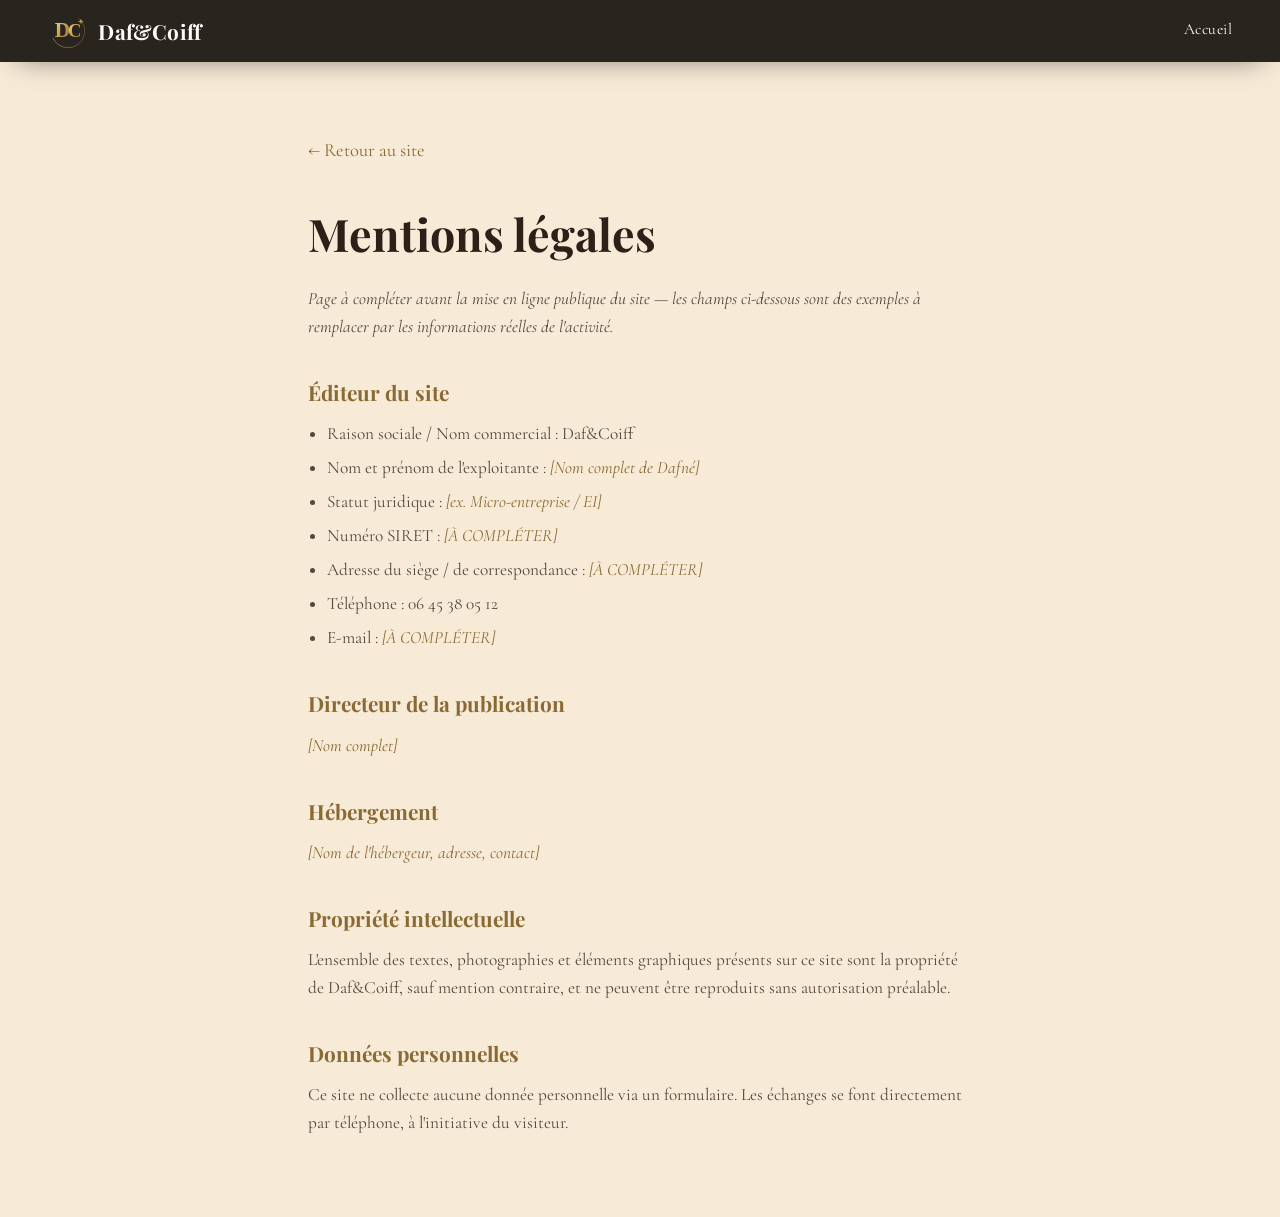
<file: mentions-legales.html>
<!doctype html>
<html lang="fr">
<head>
<meta charset="UTF-8">
<meta name="viewport" content="width=device-width, initial-scale=1">
<title>Mentions légales — Daf&amp;Coiff</title>
<meta name="robots" content="noindex">
<link rel="icon" type="image/svg+xml" href="img/logo/mark.svg">
<link rel="preconnect" href="https://fonts.googleapis.com">
<link rel="preconnect" href="https://fonts.gstatic.com" crossorigin>
<link href="https://fonts.googleapis.com/css2?family=Playfair+Display:ital,wght@0,600;0,700;1,600&family=Cormorant+Garamond:ital,wght@0,400;0,500;0,600;1,500&display=swap" rel="stylesheet">
<link rel="stylesheet" href="css/style.css">
<style>
  .legal { padding-top: 8.5rem; padding-bottom: 5rem; max-width: 760px; }
  .legal h1 { font-size: clamp(2rem, 2vw + 1.5rem, 2.8rem); margin-bottom: 1rem; }
  .legal h2 { font-size: 1.3rem; margin: 2.2rem 0 0.7rem; color: var(--color-gold-deep); }
  .legal p, .legal li { color: var(--color-ink-soft); font-size: 1.08rem; }
  .legal ul { padding-left: 1.2rem; list-style: disc; }
  .legal li { margin-bottom: 0.4rem; }
  .legal .placeholder { color: var(--color-gold-deep); font-style: italic; }
  .legal a.back { display: inline-block; margin-bottom: 2rem; color: var(--color-gold-deep); }
</style>
</head>
<body>

<header class="site-header is-scrolled">
  <a href="index.html" class="brand">
    <img src="img/logo/mark.svg" alt="" width="40" height="40">
    Daf&amp;Coiff
  </a>
  <nav class="nav">
    <a href="index.html">Accueil</a>
  </nav>
</header>

<main class="container legal">
  <a class="back" href="index.html">&larr; Retour au site</a>
  <h1>Mentions légales</h1>
  <p>
    <em>Page à compléter avant la mise en ligne publique du site — les champs
    ci-dessous sont des exemples à remplacer par les informations réelles de l'activité.</em>
  </p>

  <h2>Éditeur du site</h2>
  <ul>
    <li>Raison sociale / Nom commercial : Daf&amp;Coiff</li>
    <li>Nom et prénom de l'exploitante : <span class="placeholder">[Nom complet de Dafné]</span></li>
    <li>Statut juridique : <span class="placeholder">[ex. Micro-entreprise / EI]</span></li>
    <li>Numéro SIRET : <span class="placeholder">[À COMPLÉTER]</span></li>
    <li>Adresse du siège / de correspondance : <span class="placeholder">[À COMPLÉTER]</span></li>
    <li>Téléphone : 06 45 38 05 12</li>
    <li>E-mail : <span class="placeholder">[À COMPLÉTER]</span></li>
  </ul>

  <h2>Directeur de la publication</h2>
  <p><span class="placeholder">[Nom complet]</span></p>

  <h2>Hébergement</h2>
  <p><span class="placeholder">[Nom de l'hébergeur, adresse, contact]</span></p>

  <h2>Propriété intellectuelle</h2>
  <p>L'ensemble des textes, photographies et éléments graphiques présents sur ce site sont la propriété de Daf&amp;Coiff, sauf mention contraire, et ne peuvent être reproduits sans autorisation préalable.</p>

  <h2>Données personnelles</h2>
  <p>Ce site ne collecte aucune donnée personnelle via un formulaire. Les échanges se font directement par téléphone, à l'initiative du visiteur.</p>
</main>

</body>
</html>
</file>
<file: css/style.css>
/* ==========================================================================
   Daf & Coiff — feuille de style
   Palette et typographie reprises du flyer imprimé (crème / doré / noir).
   ========================================================================== */

:root {
  /* Couleurs */
  --color-cream: #f7ead6;
  --color-cream-soft: #fbf2e6;
  --color-black: #16130f;
  --color-black-soft: #221c16;
  --color-ink: #2b2119;
  --color-ink-soft: #55483c;
  --color-white: #fffaf2;

  --color-gold-light: #f3d68c;
  --color-gold: #c9a24b;
  --color-gold-deep: #8a6a34;

  --gradient-gold: linear-gradient(120deg, var(--color-gold-light), var(--color-gold) 55%, var(--color-gold-deep));

  /* Typo */
  --font-display: "Playfair Display", Georgia, "Times New Roman", serif;
  --font-body: "Cormorant Garamond", Georgia, serif;
  --font-script: "Beau Rivage", "Brush Script MT", cursive;

  /* Rythme fluide */
  --fs-hero: clamp(2.7rem, 3.2vw + 2rem, 5.4rem);
  --fs-h2: clamp(2rem, 1.4vw + 1.6rem, 3.2rem);
  --fs-h3: clamp(1.3rem, 0.6vw + 1.1rem, 1.7rem);
  --fs-body: clamp(1.05rem, 0.2vw + 1rem, 1.2rem);

  --container: 1180px;
  --radius: 6px;
  --shadow-soft: 0 20px 45px -20px rgba(22, 19, 15, 0.35);
}

/* ---------- Reset minimal ---------- */
*, *::before, *::after { box-sizing: border-box; }
html { scroll-behavior: smooth; }
html, body { overflow-x: hidden; max-width: 100%; }
body {
  margin: 0;
  font-family: var(--font-body);
  font-size: var(--fs-body);
  color: var(--color-ink);
  background: var(--color-cream);
  line-height: 1.6;
  -webkit-font-smoothing: antialiased;
}
img { max-width: 100%; display: block; }
a { color: inherit; text-decoration: none; }
ul { margin: 0; padding: 0; list-style: none; }
h1, h2, h3, h4 { margin: 0; font-family: var(--font-display); font-weight: 700; }
p { margin: 0; }
button { font: inherit; cursor: pointer; }

@media (prefers-reduced-motion: reduce) {
  html { scroll-behavior: auto; }
  *, *::before, *::after { animation-duration: 0.01ms !important; transition-duration: 0.01ms !important; }
}

/* Masque visuellement sans masquer aux lecteurs d'écran / moteurs de recherche
   (lien d'évitement, texte de renfort SEO dans le H1...). Réapparaît au focus
   pour les éléments interactifs (ex. lien d'évitement). */
.visually-hidden {
  position: absolute;
  width: 1px;
  height: 1px;
  padding: 0;
  margin: -1px;
  overflow: hidden;
  clip: rect(0, 0, 0, 0);
  white-space: nowrap;
  border: 0;
}
.visually-hidden:focus {
  position: static;
  width: auto;
  height: auto;
  margin: 0;
  overflow: visible;
  clip: auto;
  white-space: normal;
}

.container {
  width: 100%;
  max-width: var(--container);
  margin-inline: auto;
  padding-inline: clamp(1.25rem, 4vw, 3rem);
}

.eyebrow {
  display: block;
  font-family: var(--font-body);
  font-weight: 600;
  letter-spacing: clamp(0.14em, 1.8vw, 0.32em);
  text-transform: uppercase;
  font-size: 0.78rem;
  color: var(--color-gold-deep);
  margin-bottom: 0.9rem;
  overflow-wrap: break-word;
}
/* Sections à fond sombre : l'eyebrow doit passer au doré clair pour rester lisible */
.hero .eyebrow, .area .eyebrow, .contact .eyebrow { color: var(--color-gold-light); }

.section-head {
  text-align: center;
  max-width: 640px;
  margin: 0 auto 3rem;
}
.section-head h2 { font-size: var(--fs-h2); }
.section-head p { margin-top: 1rem; color: var(--color-ink-soft); font-size: 1.15rem; }

/* Fleuron / séparateur doré, écho du flyer */
.ornament {
  display: flex;
  align-items: center;
  justify-content: center;
  gap: 0.85rem;
  margin: 1.1rem 0;
}
.ornament__line {
  width: 46px;
  height: 1px;
  background: var(--gradient-gold);
}
.ornament__mark { color: var(--color-gold); flex-shrink: 0; }
.ornament__mark svg { width: 14px; height: 14px; display: block; }

section { padding: clamp(4rem, 8vw, 7rem) 0; }

/* ---------- Boutons ---------- */
.btn {
  display: inline-flex;
  align-items: center;
  gap: 0.6rem;
  padding: 0.95rem 1.9rem;
  border-radius: 999px;
  font-family: var(--font-body);
  font-weight: 600;
  font-size: 1.05rem;
  letter-spacing: 0.02em;
  border: 1px solid transparent;
  transition: transform 0.25s ease, box-shadow 0.25s ease, background 0.25s ease, color 0.25s ease;
}
.btn svg { width: 1.05em; height: 1.05em; }
.btn:hover { transform: translateY(-2px); }

.btn--gold {
  /* Pas de bordure ici : un "border: 1px solid transparent" sur un fond en
     dégradé fait apparaître un fin liseré clair au bout des coins arrondis
     (bug de rendu des navigateurs). Le bouton garde la même taille grâce à
     box-sizing: border-box, donc rien ne bouge visuellement. */
  border: none;
  background: var(--gradient-gold);
  color: var(--color-black);
  box-shadow: var(--shadow-soft);
}
.btn--gold:hover { box-shadow: 0 22px 40px -16px rgba(201, 162, 75, 0.65); }

.btn--outline {
  background: transparent;
  border-color: currentColor;
  color: inherit;
}
.btn--outline:hover { background: rgba(255, 255, 255, 0.08); }

.btn--ghost-dark {
  background: transparent;
  border-color: var(--color-ink);
  color: var(--color-ink);
}
.btn--ghost-dark:hover { background: var(--color-ink); color: var(--color-cream-soft); }

.cta-row { display: flex; flex-wrap: wrap; gap: 1rem; }

/* ---------- Header ---------- */
.site-header {
  position: fixed;
  inset: 0 0 auto 0;
  z-index: 100;
  display: flex;
  align-items: center;
  padding: 1.1rem clamp(1.25rem, 4vw, 3rem);
  transition: background 0.35s ease, box-shadow 0.35s ease, padding 0.35s ease;
}
.site-header.is-scrolled {
  background: rgba(22, 19, 15, 0.92);
  backdrop-filter: blur(8px);
  box-shadow: 0 12px 30px -18px rgba(0, 0, 0, 0.6);
  padding-block: 0.7rem;
}

.brand {
  display: flex;
  align-items: center;
  gap: 0.65rem;
  margin-right: auto;
  color: var(--color-white);
  font-family: var(--font-display);
  font-weight: 700;
  font-size: 1.3rem;
  letter-spacing: 0.01em;
}
.brand img { width: 40px; height: 40px; }

.nav {
  display: flex;
  align-items: center;
  gap: clamp(1.1rem, 2vw, 2.1rem);
}
.nav a:not(.btn) {
  color: var(--color-white);
  font-size: 0.98rem;
  letter-spacing: 0.03em;
  position: relative;
  padding-bottom: 3px;
}
.nav a:not(.btn)::after {
  content: "";
  position: absolute;
  left: 0; right: 0; bottom: 0;
  height: 1px;
  background: var(--gradient-gold);
  transform: scaleX(0);
  transform-origin: left;
  transition: transform 0.3s ease;
}
.nav a:not(.btn):hover::after { transform: scaleX(1); }

.nav .btn { margin-left: 0.4rem; }

.nav-toggle {
  display: none;
  background: none;
  border: none;
  color: var(--color-white);
  width: 42px;
  height: 42px;
  align-items: center;
  justify-content: center;
}
.nav-toggle svg { width: 24px; height: 24px; }

@media (max-width: 900px) {
  .nav {
    position: fixed;
    inset: 0 0 auto 0;
    transform: translateY(-110%);
    flex-direction: column;
    align-items: flex-start;
    background: var(--color-black);
    padding: 5.5rem 2rem 2.5rem;
    gap: 1.4rem;
    transition: transform 0.4s ease;
  }
  .nav.is-open { transform: translateY(0); }
  .nav a:not(.btn) { font-size: 1.15rem; }
  .nav .btn { margin-left: 0; margin-top: 0.5rem; }
  .nav-toggle { display: inline-flex; z-index: 101; }
}

/* ---------- Hero ---------- */
.hero {
  position: relative;
  min-height: 100svh;
  display: flex;
  align-items: flex-end;
  color: var(--color-white);
  padding-top: 7rem;
  overflow: hidden;
}
.hero__media {
  position: absolute;
  inset: 0;
  z-index: -2;
}
.hero__media img {
  width: 100%;
  height: 100%;
  object-fit: cover;
  object-position: 50% 20%;
}
/* Ombre douce derrière le texte, superposée à l'assombrissement général de
   la photo : garantit la lisibilité quelle que soit l'image utilisée en
   fond, sans dénaturer la photo (aucun calque n'en sort de son cadre). */
.hero__media::after {
  content: "";
  position: absolute;
  inset: 0;
  background:
    radial-gradient(ellipse 62% 58% at 26% 78%, rgba(8, 6, 5, 0.6) 0%, rgba(8, 6, 5, 0.32) 45%, rgba(8, 6, 5, 0) 78%),
    linear-gradient(0deg, rgba(15, 12, 9, 0.92) 0%, rgba(20, 16, 12, 0.55) 42%, rgba(20, 16, 12, 0.35) 70%, rgba(20, 16, 12, 0.55) 100%);
}
.hero__content {
  position: relative;
  z-index: 1;
  padding-bottom: clamp(3rem, 7vw, 5.5rem);
  max-width: 760px;
}
.hero h1 {
  font-size: var(--fs-hero);
  line-height: 1.02;
  color: var(--color-white);
  text-shadow: 0 8px 30px rgba(0, 0, 0, 0.5);
}
.hero .eyebrow, .hero__tagline, .hero__sub {
  text-shadow: 0 1px 10px rgba(0, 0, 0, 0.55);
}
.hero__tagline {
  font-family: var(--font-script);
  font-size: clamp(1.5rem, 1.4vw + 1rem, 2.3rem);
  color: var(--color-gold-light);
  margin: 1.1rem 0 1.6rem;
  font-weight: 400;
}
.hero__sub {
  color: rgba(255, 250, 242, 0.9);
  font-size: 1.15rem;
  max-width: 46ch;
  margin-bottom: 2.2rem;
}
.hero__sub strong { color: var(--color-gold-light); font-weight: 600; }

.scroll-cue {
  position: absolute;
  bottom: 1.8rem;
  left: 50%;
  transform: translateX(-50%);
  z-index: 1;
  color: rgba(255, 250, 242, 0.75);
  display: flex;
  flex-direction: column;
  align-items: center;
  gap: 0.4rem;
  font-size: 0.72rem;
  letter-spacing: 0.28em;
  text-transform: uppercase;
}
.scroll-cue svg { width: 16px; height: 16px; animation: bob 2.2s ease-in-out infinite; }
@keyframes bob {
  0%, 100% { transform: translateY(0); }
  50% { transform: translateY(6px); }
}

/* ---------- À propos / Dafné ---------- */
.about { background: var(--color-cream); }
.about .container {
  display: grid;
  grid-template-columns: 0.85fr 1.15fr;
  gap: clamp(2.5rem, 5vw, 5rem);
  align-items: center;
}
.about__media { position: relative; }
.about__frame {
  border-radius: var(--radius);
  overflow: hidden;
  box-shadow: var(--shadow-soft);
  border: 1px solid rgba(201, 162, 75, 0.35);
}
.about__frame img { width: 100%; height: 100%; object-fit: cover; aspect-ratio: 4 / 5; }
.about__badge {
  position: absolute;
  bottom: -1.4rem;
  right: -1.2rem;
  background: var(--color-black);
  color: var(--color-gold-light);
  border: 1px solid rgba(201, 162, 75, 0.5);
  border-radius: var(--radius);
  padding: 1.1rem 1.4rem;
  font-family: var(--font-display);
  text-align: center;
  box-shadow: var(--shadow-soft);
}
.about__badge strong { display: block; font-size: 1.9rem; color: var(--color-gold-light); }
.about__badge span { font-size: 0.72rem; letter-spacing: 0.18em; text-transform: uppercase; color: rgba(255, 250, 242, 0.75); }

.about__quote {
  font-family: var(--font-display);
  font-style: italic;
  font-size: clamp(1.35rem, 1vw + 1.1rem, 1.85rem);
  line-height: 1.4;
  color: var(--color-ink);
}
.about__quote em { color: var(--color-gold-deep); font-style: normal; }
.about__signature {
  display: inline-block;
  margin-top: 1rem;
  font-family: var(--font-script);
  font-size: 1.9rem;
  color: var(--color-gold-deep);
}
.about__text { margin-top: 1.6rem; color: var(--color-ink-soft); font-size: 1.1rem; }

.promises {
  margin-top: 2.6rem;
  display: grid;
  grid-template-columns: repeat(3, 1fr);
  gap: 1.5rem;
}
.promise { text-align: center; }
.promise__icon {
  width: 68px;
  height: 68px;
  margin: 0 auto 0.9rem;
  border-radius: 50%;
  display: flex;
  align-items: center;
  justify-content: center;
  border: 1.5px solid var(--color-gold);
  color: var(--color-gold-deep);
  background: var(--color-cream-soft);
}
.promise__icon img { width: 28px; height: 28px; }
.promise h3 { font-size: 1rem; letter-spacing: 0.06em; text-transform: uppercase; font-family: var(--font-body); font-weight: 700; }

@media (max-width: 860px) {
  .about .container { grid-template-columns: 1fr; }
  .about__badge { position: static; margin-top: 1rem; display: inline-flex; align-items: center; gap: 0.6rem; }
  .promises { grid-template-columns: 1fr; gap: 1.1rem; }
  .promise { display: flex; align-items: center; gap: 1rem; text-align: left; }
  .promise__icon { margin: 0; flex-shrink: 0; }
}

/* ---------- Prestations ---------- */
.services { background: var(--color-cream-soft); position: relative; }
.services-grid {
  display: grid;
  grid-template-columns: repeat(2, 1fr);
  gap: 1.6rem;
}
@media (max-width: 760px) { .services-grid { grid-template-columns: 1fr; } }

.service-card {
  background: var(--color-white);
  border: 1px solid rgba(201, 162, 75, 0.28);
  border-radius: var(--radius);
  padding: 1.9rem 2rem;
  box-shadow: var(--shadow-soft);
  transition: transform 0.3s ease, box-shadow 0.3s ease, border-color 0.3s ease;
}
.service-card:hover {
  transform: translateY(-6px);
  border-color: var(--color-gold);
  box-shadow: 0 26px 46px -20px rgba(138, 106, 52, 0.45);
}
.service-card:hover .service-card__icon {
  background: var(--color-gold);
  border-color: var(--color-gold);
}
.service-card__head {
  display: flex;
  align-items: center;
  gap: 1rem;
  margin-bottom: 1.1rem;
}
.service-card__icon {
  width: 52px;
  height: 52px;
  border-radius: 50%;
  border: 1.5px solid var(--color-gold);
  color: var(--color-gold-deep);
  display: flex;
  align-items: center;
  justify-content: center;
  flex-shrink: 0;
  transition: background 0.3s ease, border-color 0.3s ease;
}
.service-card__icon img { width: 24px; height: 24px; transition: transform 0.3s ease; }
.service-card:hover .service-card__icon img { transform: scale(1.1); }
.service-card h3 {
  font-size: var(--fs-h3);
  text-transform: uppercase;
  letter-spacing: 0.03em;
}
.service-card__rule { height: 1px; background: linear-gradient(90deg, var(--color-gold), transparent); margin-bottom: 0.9rem; }

.price-list { display: flex; flex-direction: column; gap: 0.55rem; }
.price-list li {
  display: flex;
  align-items: baseline;
  gap: 0.5rem;
  font-size: 1.05rem;
}
.price-list .label { color: var(--color-ink-soft); }
.price-list .dots {
  flex: 1;
  border-bottom: 1.5px dotted rgba(43, 33, 25, 0.35);
  transform: translateY(-4px);
}
.price-list .price { font-weight: 600; color: var(--color-ink); white-space: nowrap; }

.service-card--note {
  background: var(--color-black);
  color: var(--color-cream-soft);
  border: 1px solid rgba(201, 162, 75, 0.5);
}
.service-card--note .service-card__icon { border-color: var(--color-gold-light); color: var(--color-gold-light); }
.service-card--note:hover { border-color: var(--color-gold-light); box-shadow: 0 26px 46px -20px rgba(0, 0, 0, 0.55); }
.service-card--note:hover .service-card__icon { background: rgba(243, 214, 140, 0.18); border-color: var(--color-gold-light); }
.service-card--note h3 { color: var(--color-gold-light); }
.service-card--note .service-card__rule { background: linear-gradient(90deg, var(--color-gold-light), transparent); }
.service-card--note p { color: rgba(255, 250, 242, 0.85); margin-bottom: 0.9rem; }
.check-list { display: flex; flex-direction: column; gap: 0.6rem; }
.check-list li { display: flex; align-items: center; gap: 0.6rem; }
.check-list svg { width: 18px; height: 18px; color: var(--color-gold-light); flex-shrink: 0; }

.services-note {
  text-align: center;
  margin-top: 2.2rem;
  color: var(--color-ink-soft);
  font-style: italic;
}

/* ---------- Galerie ---------- */
.gallery { background: var(--color-cream); }
.gallery-grid {
  display: grid;
  grid-template-columns: repeat(3, 1fr);
  gap: 0.9rem;
}
@media (max-width: 760px) { .gallery-grid { grid-template-columns: repeat(2, 1fr); } }

.gallery-item {
  position: relative;
  aspect-ratio: 3 / 4;
  overflow: hidden;
  border-radius: var(--radius);
  border: none;
  padding: 0;
  background: var(--color-black);
}
.gallery-item img {
  width: 100%;
  height: 100%;
  object-fit: cover;
  transition: transform 0.6s ease;
}
.gallery-item:hover img { transform: scale(1.07); }
/* Le voile + la légende restent visibles en permanence (pas seulement au
   survol) pour rester lisibles sur mobile / tactile. Le survol renforce
   juste le contraste. */
.gallery-item::after {
  content: "";
  position: absolute;
  inset: 0;
  background: linear-gradient(0deg, rgba(15, 12, 9, 0.85) 0%, rgba(15, 12, 9, 0.45) 32%, rgba(15, 12, 9, 0) 60%);
  transition: opacity 0.35s ease;
}
.gallery-item:hover::after { opacity: 1; }
.gallery-item span {
  position: absolute;
  left: 1rem;
  right: 1rem;
  bottom: 0.9rem;
  color: var(--color-white);
  font-family: var(--font-display);
  font-style: italic;
  font-size: 1rem;
  text-shadow: 0 1px 6px rgba(0, 0, 0, 0.6);
  transform: translateY(0);
  transition: transform 0.35s ease;
}
.gallery-item:hover span { transform: translateY(-2px); }

.gallery-more {
  text-align: center;
  margin-top: 2.4rem;
}

/* Lightbox */
.lightbox {
  position: fixed;
  inset: 0;
  z-index: 200;
  display: none;
  align-items: center;
  justify-content: center;
  background: rgba(12, 10, 8, 0.94);
  padding: 2rem;
}
.lightbox.is-open { display: flex; }
.lightbox__figure { max-width: min(90vw, 760px); text-align: center; }
.lightbox__figure img {
  max-height: 82vh;
  width: auto;
  margin: 0 auto;
  border-radius: 4px;
  box-shadow: 0 30px 60px -20px rgba(0, 0, 0, 0.7);
}
.lightbox__caption {
  margin-top: 1rem;
  color: var(--color-gold-light);
  font-family: var(--font-display);
  font-style: italic;
}
.lightbox__close, .lightbox__nav {
  position: absolute;
  background: transparent;
  border: 1px solid rgba(201, 162, 75, 0.5);
  color: var(--color-cream-soft);
  border-radius: 50%;
  width: 44px;
  height: 44px;
  display: flex;
  align-items: center;
  justify-content: center;
  transition: background 0.25s ease;
}
.lightbox__close:hover, .lightbox__nav:hover { background: rgba(201, 162, 75, 0.18); }
.lightbox__close { top: 1.5rem; right: 1.5rem; }
.lightbox__nav svg, .lightbox__close svg { width: 20px; height: 20px; }
.lightbox__nav--prev { left: 1.5rem; top: 50%; transform: translateY(-50%); }
.lightbox__nav--next { right: 1.5rem; top: 50%; transform: translateY(-50%); }
@media (max-width: 640px) {
  .lightbox__nav--prev { left: 0.5rem; }
  .lightbox__nav--next { right: 0.5rem; }
  .lightbox__close { top: 0.6rem; right: 0.6rem; }
}

/* ---------- Zone d'intervention ---------- */
.area {
  background: var(--color-black);
  color: var(--color-cream-soft);
  position: relative;
  overflow: hidden;
}
.area::before {
  content: "";
  position: absolute;
  inset: -20% -10% auto auto;
  width: 520px;
  height: 520px;
  border-radius: 50%;
  border: 1px solid rgba(201, 162, 75, 0.25);
}
.area .container { position: relative; display: grid; grid-template-columns: 1.1fr 0.9fr; gap: 3rem; align-items: center; }
.area h2 { color: var(--color-white); font-size: var(--fs-h2); }
.area p { color: rgba(247, 234, 214, 0.82); font-size: 1.15rem; margin-top: 1.2rem; }
.area__pin {
  display: inline-flex;
  align-items: center;
  gap: 0.6rem;
  margin-top: 1.6rem;
  color: var(--color-gold-light);
  font-family: var(--font-display);
  font-size: 1.3rem;
  font-style: italic;
}
.area__pin svg { width: 22px; height: 22px; flex-shrink: 0; }

.area__ring {
  position: relative;
  width: min(340px, 100%);
  aspect-ratio: 1;
  margin-inline: auto;
  border-radius: 50%;
  border: 1.5px dashed rgba(201, 162, 75, 0.55);
  display: flex;
  align-items: center;
  justify-content: center;
}
.area__ring::before {
  content: "";
  position: absolute;
  inset: 14%;
  border-radius: 50%;
  border: 1px solid rgba(201, 162, 75, 0.3);
}
.area__ring-label {
  text-align: center;
  font-family: var(--font-display);
}
.area__ring-label strong { display: block; font-size: 1.7rem; color: var(--color-gold-light); }
.area__ring-label span { font-size: 0.75rem; letter-spacing: 0.2em; text-transform: uppercase; color: rgba(247, 234, 214, 0.7); }

@media (max-width: 860px) {
  .area .container { grid-template-columns: 1fr; text-align: center; }
  .area__pin { justify-content: center; }
}

/* ---------- Contact ---------- */
.contact {
  background: var(--color-black-soft);
  color: var(--color-white);
  text-align: center;
  position: relative;
}
.contact h2 { color: var(--color-white); font-size: var(--fs-h2); }
.contact .ornament__line { background: linear-gradient(90deg, transparent, var(--color-gold), transparent); }
.contact p.lead { max-width: 50ch; margin: 1.2rem auto 2.2rem; color: rgba(247, 234, 214, 0.82); font-size: 1.15rem; }

.contact__phone {
  font-family: var(--font-display);
  font-size: clamp(2rem, 2vw + 1.4rem, 3rem);
  color: var(--color-gold-light);
  display: inline-flex;
  align-items: center;
  gap: 0.7rem;
  margin-bottom: 1.8rem;
}
.contact__phone svg { width: 0.85em; height: 0.85em; }

.contact .cta-row { justify-content: center; margin-bottom: 2rem; }

.contact__meta {
  display: flex;
  flex-wrap: wrap;
  gap: 0.9rem 2rem;
  justify-content: center;
  color: rgba(247, 234, 214, 0.75);
  font-size: 0.98rem;
}
.contact__meta span { display: inline-flex; align-items: center; gap: 0.5rem; }
.contact__meta svg { width: 17px; height: 17px; color: var(--color-gold); }

/* ---------- Footer ---------- */
.site-footer {
  background: var(--color-black);
  color: rgba(247, 234, 214, 0.65);
  padding: 2.6rem 0;
  font-size: 0.9rem;
}
.site-footer .container {
  display: flex;
  flex-wrap: wrap;
  align-items: center;
  justify-content: space-between;
  gap: 1rem;
}
.footer-brand { display: flex; align-items: center; gap: 0.6rem; color: var(--color-cream-soft); font-family: var(--font-display); }
.footer-brand img { width: 28px; height: 28px; }
.footer-links { display: flex; gap: 1.4rem; align-items: center; }
.footer-links a:hover { color: var(--color-gold-light); }
.footer-social {
  width: 36px; height: 36px;
  border-radius: 50%;
  border: 1px solid rgba(201, 162, 75, 0.5);
  display: flex; align-items: center; justify-content: center;
  color: var(--color-gold-light);
}
.footer-social svg { width: 17px; height: 17px; }

/* ---------- Reveal on scroll ----------
   Le contenu est visible par défaut : l'état "caché" n'est appliqué que si le
   JS a confirmé pouvoir l'observer et le révéler (classe posée sur <html>).
   Ainsi, sans JS (ou en cas d'échec), rien ne reste invisible. */
.reveal { transition: opacity 0.7s ease, transform 0.7s ease; }
html.js-reveal .reveal { opacity: 0; transform: translateY(24px); }
html.js-reveal .reveal.is-visible { opacity: 1; transform: translateY(0); }

/* ---------- Sticky call button (mobile) ---------- */
.sticky-call {
  position: fixed;
  left: 50%;
  bottom: 1.1rem;
  transform: translateX(-50%) translateY(140%);
  z-index: 90;
  display: none;
  box-shadow: 0 16px 34px -14px rgba(0,0,0,0.55);
  transition: transform 0.3s ease;
}
@media (max-width: 640px) {
  .sticky-call { display: inline-flex; }
  .sticky-call.is-visible { transform: translateX(-50%) translateY(0); }
}
</file>
